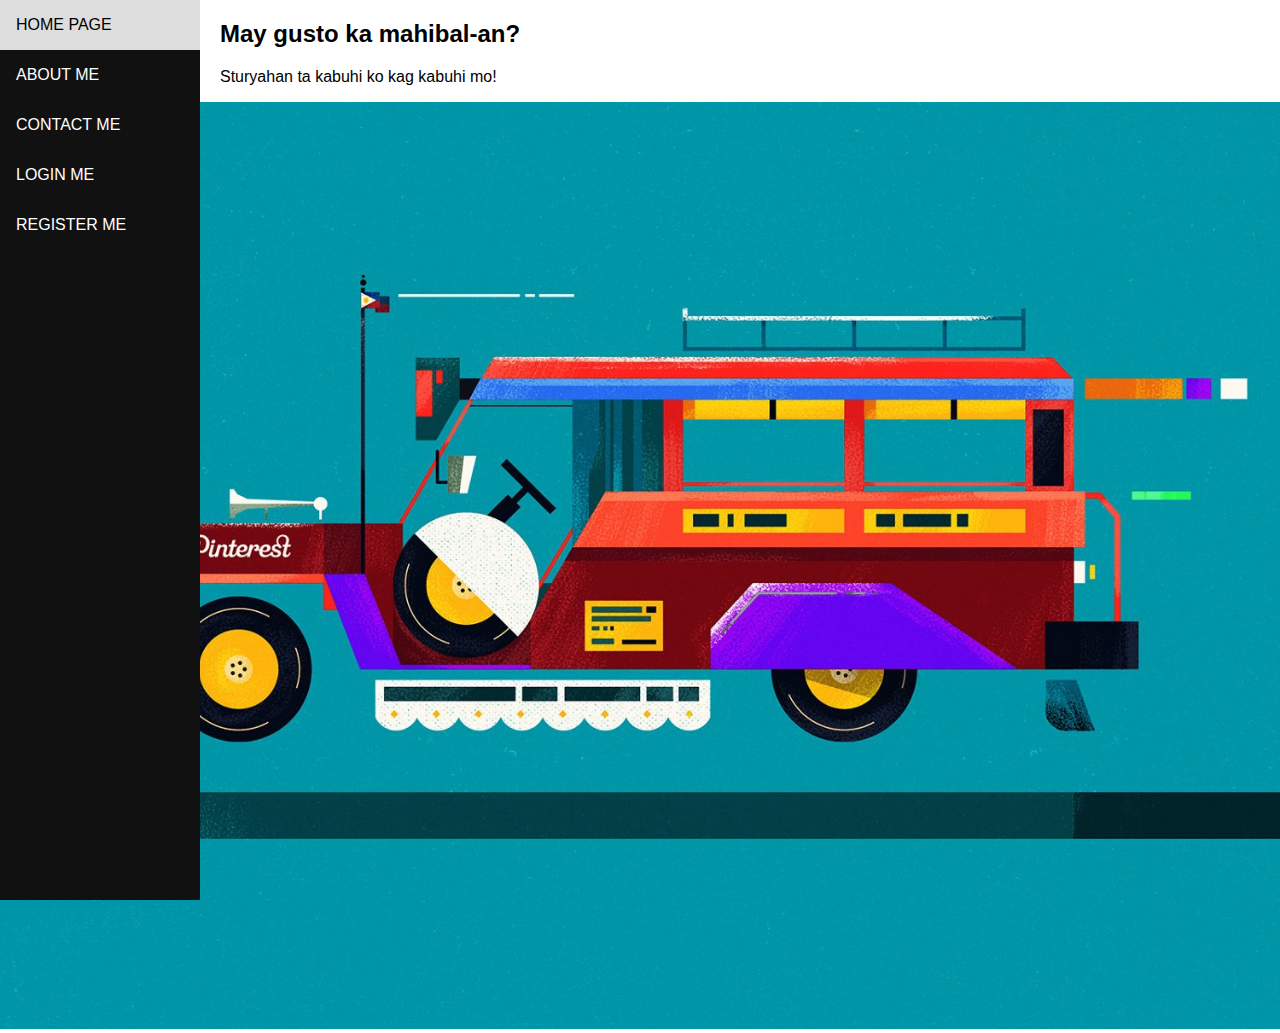
<file: aboutme.html>
<!DOCTYPE html>
<html lang="en">
<head>
<title>CSS Template</title>
<meta charset="utf-8">
<meta name="viewport" content="width=device-width, initial-scale=1">

</head>
<body>

<div class="sidenav"><link rel="stylesheet" href="indexcss.css">
 <a href="index.html">HOME PAGE</a>
  <a href="aboutme.html">ABOUT ME</a>
  <a href="contactme.html">CONTACT ME</a>
  <a href="loginme.html">LOGIN ME</a>
  <a href="registerme.html">REGISTER ME</a>
</div>

<div class="content">
  <h2>May gusto ka mahibal-an?</h2>
  <p>Sturyahan ta kabuhi ko kag kabuhi mo!</p>
</div>
<div><img src="aboutjeyp.jpg"  width="100%" height="100%"></div>
</body>
</html>
</file>
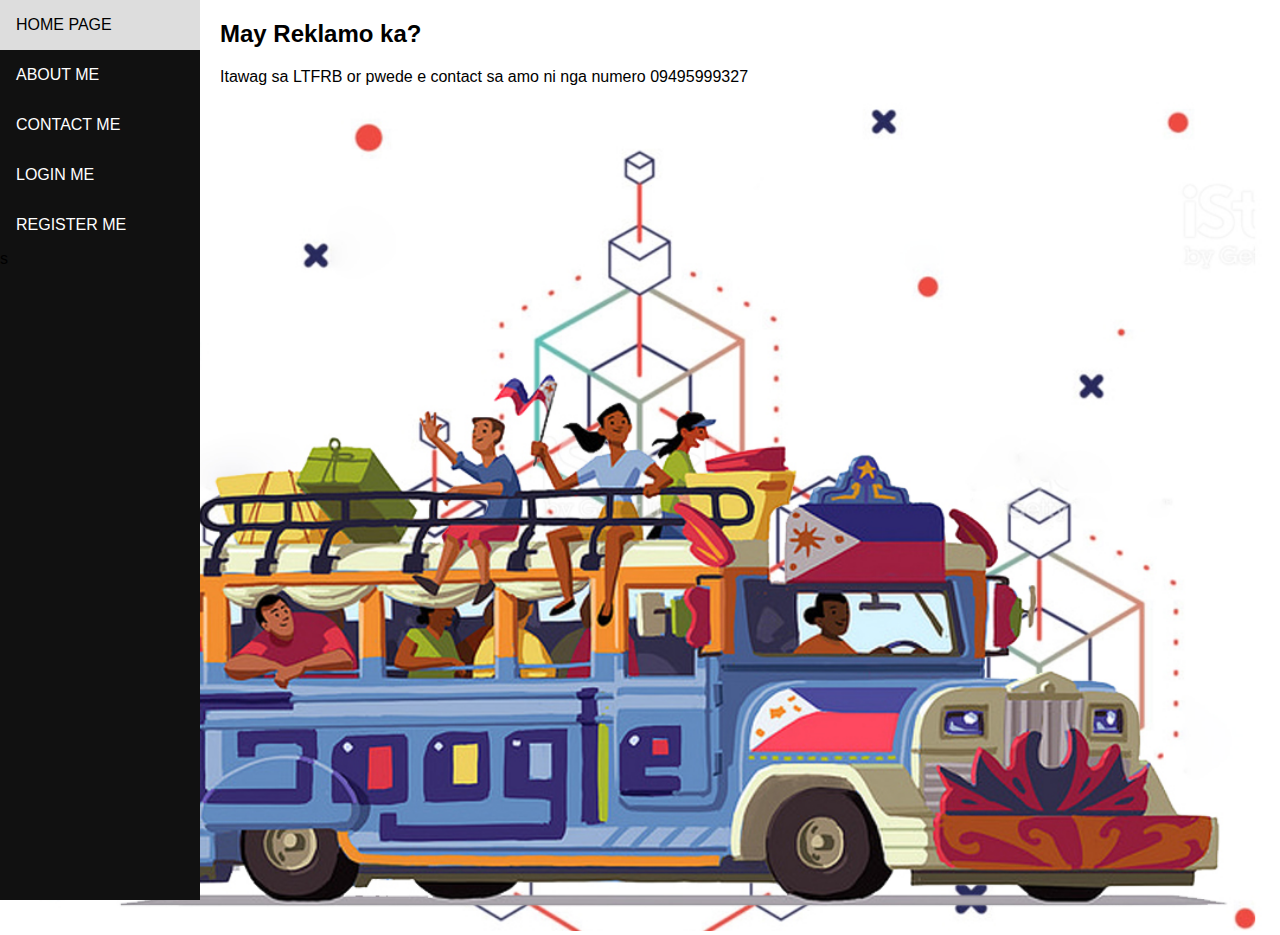
<file: contactme.html>
<!DOCTYPE html>
<html lang="en">
<head>
<title>CSS Template</title>
<meta charset="utf-8">
<meta name="viewport" content="width=device-width, initial-scale=1">

</head>
<body>

<div class="sidenav"><link rel="stylesheet" href="indexcss.css">
  <a href="index.html">HOME PAGE</a>
  <a href="aboutme.html">ABOUT ME</a>
  <a href="contactme.html">CONTACT ME</a>
  <a href="loginme.html">LOGIN ME</a>
  <a href="registerme.html">REGISTER ME</a>s
</div>

<div class="content">
  <h2>May Reklamo ka?</h2>
  <p>Itawag sa LTFRB or pwede e contact sa amo ni nga numero 09495999327</p>
</div>
<div><img src="jey.jpg"  width="100%" height="100%"></div>
</body>
</html>
</file>
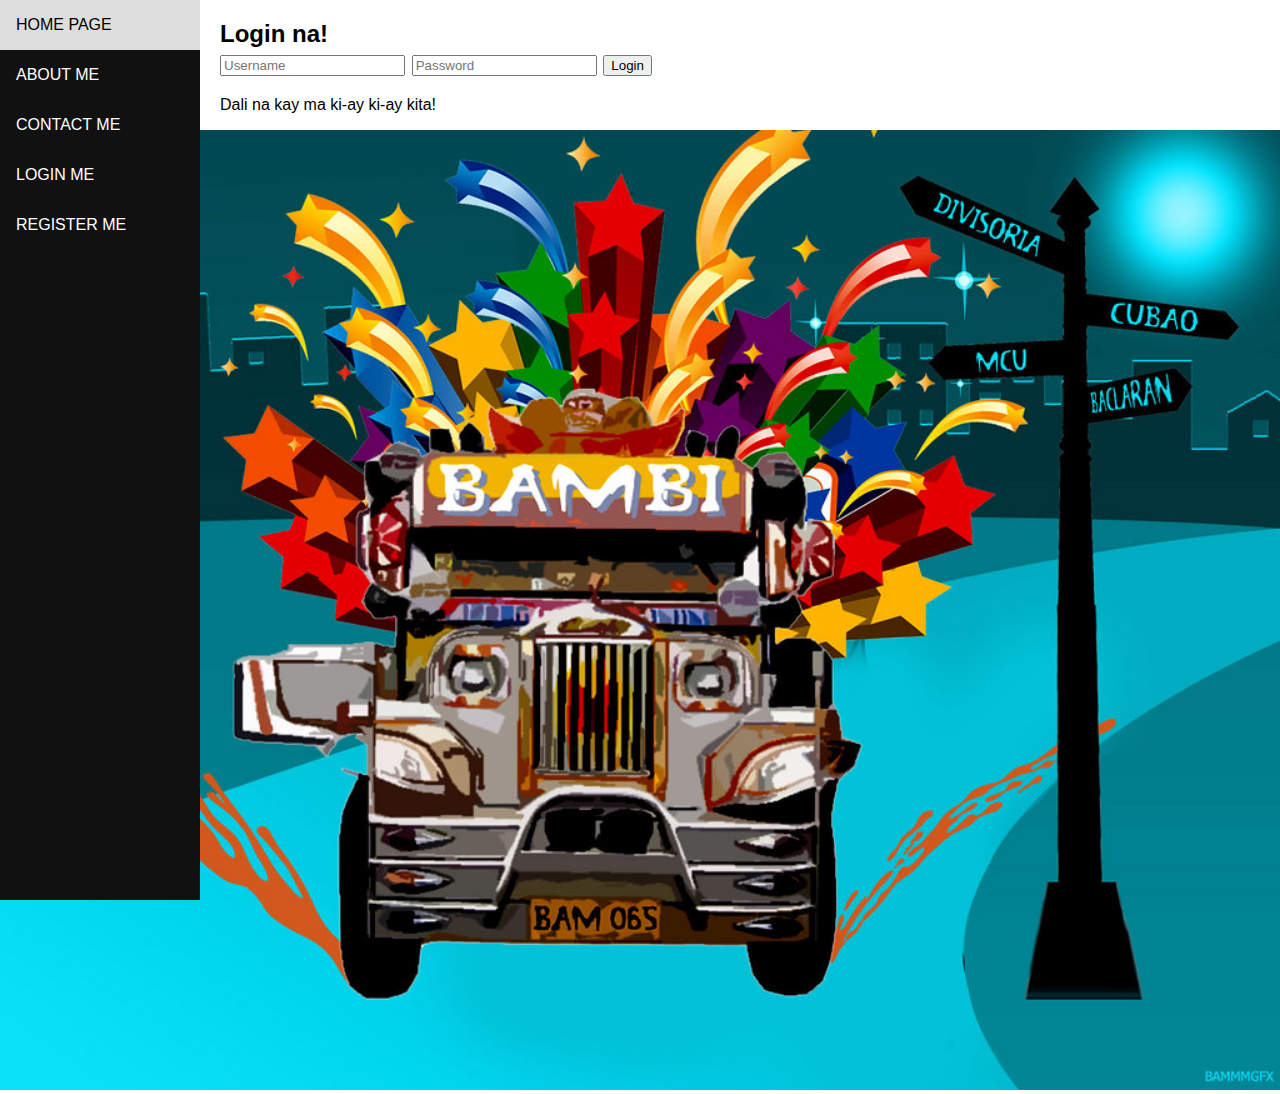
<file: loginme.html>
<!DOCTYPE html>
<html lang="en">
<head>
<title>CSS Template</title>
<meta charset="utf-8">
<meta name="viewport" content="width=device-width, initial-scale=1">

</head>
<body>

<div class="sidenav"><link rel="stylesheet" href="indexcss.css">
  <a href="index.html">HOME PAGE</a>
  <a href="aboutme.html">ABOUT ME</a>
  <a href="contactme.html">CONTACT ME</a>
  <a href="loginme.html">LOGIN ME</a>
  <a href="registerme.html">REGISTER ME</a>
</div>

<div class="content">
  <h2>Login na!
  <form action="/action_page.php">
      <input type="text" placeholder="Username" name="username">
      <input type="text" placeholder="Password" name="psw">
      <button type="submit">Login</button>
    </form></h2>
  <p>Dali na kay ma ki-ay ki-ay kita!</p>

</div>
<div><img src="jeyp.jpg"  width="100%" height="100%"></div>
</body>
</html>
</file>
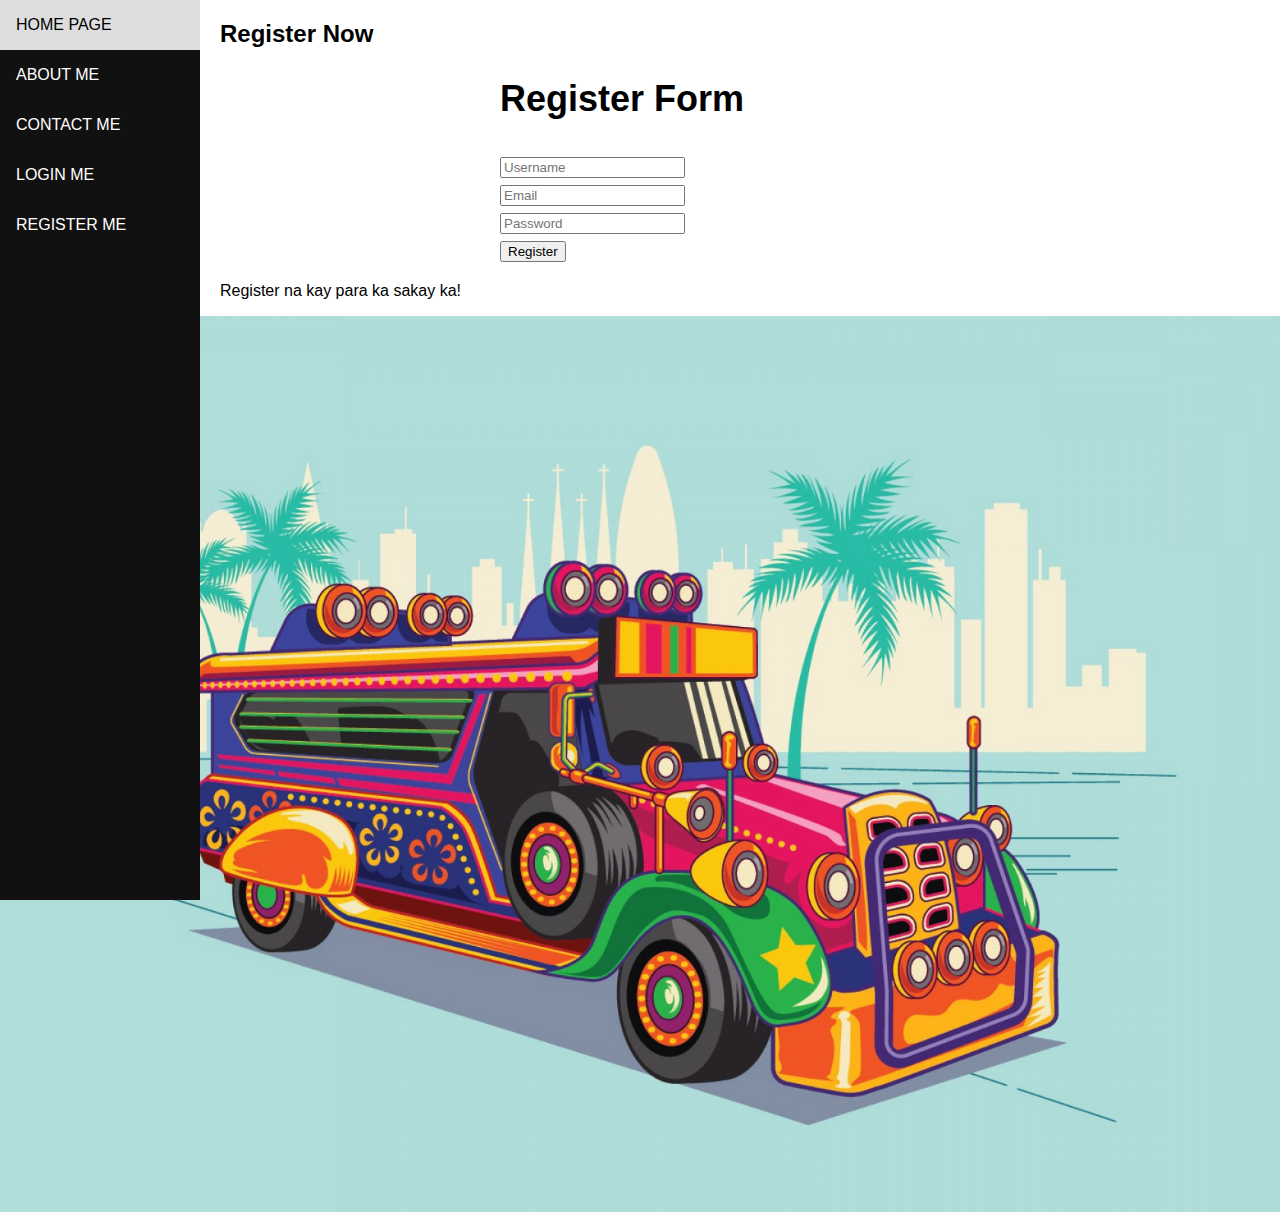
<file: registerme.html>
<!DOCTYPE html>
<html lang="en">
<head>
<title>CSS Template</title>
<meta charset="utf-8">
<meta name="viewport" content="width=device-width, initial-scale=1">

</head>
<body>

<div class="sidenav"><link rel="stylesheet" href="indexcss.css">
  <a href="index.html">HOME PAGE</a>
  <a href="aboutme.html">ABOUT ME</a>
  <a href="contactme.html">CONTACT ME</a>
  <a href="loginme.html">LOGIN ME</a>
  <a href="registerme.html">REGISTER ME</a>

</div>

<div class="content">
  <h2>Register Now
  <form action="/action_page.php" style="max-width:500px;margin:auto">
  <h2>Register Form</h2>
  <div class="input-container">
    <i class="fa fa-user icon"></i>
    <input class="input-field" type="text" placeholder="Username" name="usrnm">
  </div>

  <div class="input-container">
    <i class="fa fa-envelope icon"></i>
    <input class="input-field" type="text" placeholder="Email" name="email">
  </div>
  
  <div class="input-container">
    <i class="fa fa-key icon"></i>
    <input class="input-field" type="password" placeholder="Password" name="psw">
  </div>

  <button type="submit" class="btn">Register</button>
</form></h2>
  <p>Register na kay para ka sakay ka!</p>
</div>
<div><img src="je.jpg"  width="100%" height="100%"></div>
</body>
</html>
</file>
<file: indexcss.css>
* {
  box-sizing: border-box;
}

body {
  margin: 0;
  font-family: Arial, Helvetica, sans-serif;
}
.sidenav {
  height: 100%;
  width: 200px;
  position: fixed;
  z-index: 1;
  top: 0;
  left: 0;
  background-color: #111;
  overflow-x: hidden;
}
.sidenav a {
  color: white;
  padding: 16px;
  text-decoration: none;
  display: block;
}
.sidenav a:hover {
  background-color: #ddd;
  color: black;
}
.content {
  margin-left: 200px;
  padding-left: 20px;
}
</file>
